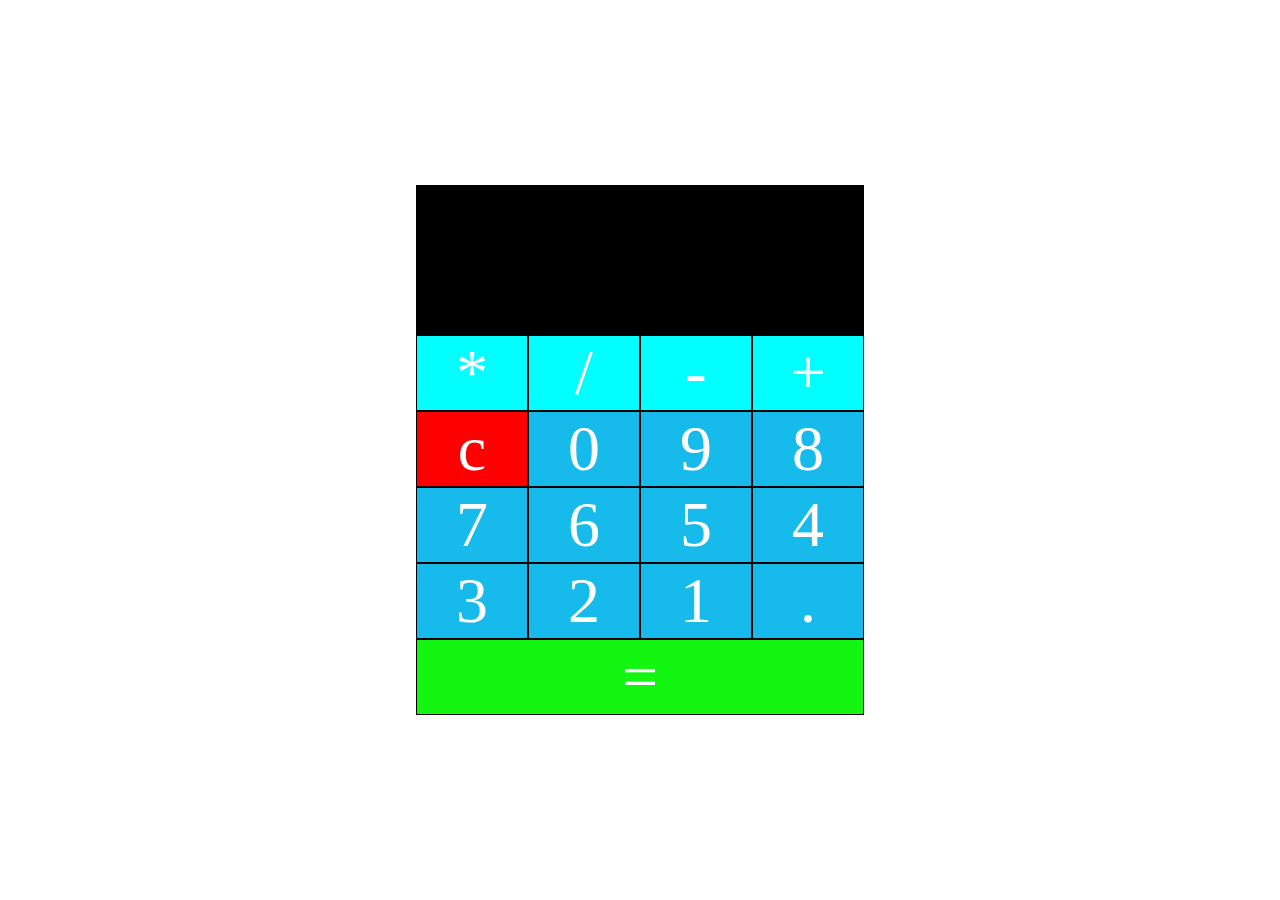
<file: calculator-HTML,CSS,JS/index.html>
<!DOCTYPE html>
<html lang="en">
<head>
    <meta charset="UTF-8">
    <meta name="viewport" content="width=device-width, initial-scale=1.0">
    <meta http-equiv="X-UA-Compatible" content="ie=edge">
    <title>calculator</title>
    <link href="style.css" rel="stylesheet">
</head>
<body>
<section class="calculator">
    <form><input  type="text" name="" id="screen" class="screen"></form>
<div class="button">
<!--yellow-->
<button type="button" onclick="multiply()" class="btn btn-yellow" data-num="*">*</button>
<button type="button" onclick="divide()" class="btn btn-yellow" data-num="/">/</button>
<button type="button" onclick="subtract()" class="btn btn-yellow" data-num="-">-</button>
<button type="button" onclick="add()" class="btn btn-yellow" data-num="+">+</button>
<!--grey-buttons-->
<button type="button" onclick="remove()" class="btn btn-clear btn-grey" data-num="0">c</button>
<button type="button" onclick="zero()" class="btn btn-grey" value="0">0</button>
<button type="button" onclick="nine()" class="btn btn-grey" value="9">9</button>
<button type="button" onclick="eight()" class="btn btn-grey" value="8">8</button>
<button type="button" onclick="seven()" class="btn btn-grey" value="7">7</button>
<button type="button" onclick="six()" class="btn btn-grey" value="6">6</button>
<button type="button" onclick="five()" class="btn btn-grey" value="5">5</button>
<button type="button" onclick="four()" class="btn btn-grey" value="4">4</button>
<button type="button" onclick="three()" class="btn btn-grey" value="3">3</button>
<button type="button" onclick="two()" class="btn btn-grey" value="2">2</button>
<button type="button" onclick="one()" class="btn btn-grey" value="1">1</button>
<button type="button"  onclick="dot()" class="btn btn-grey" ="0">.</button>
<button type="button" onclick="result()" class="btn btn-equal btn-grey">=</button>
</div>
</section>


    <script src="script.js"></script>
</body>
</html>
</file>
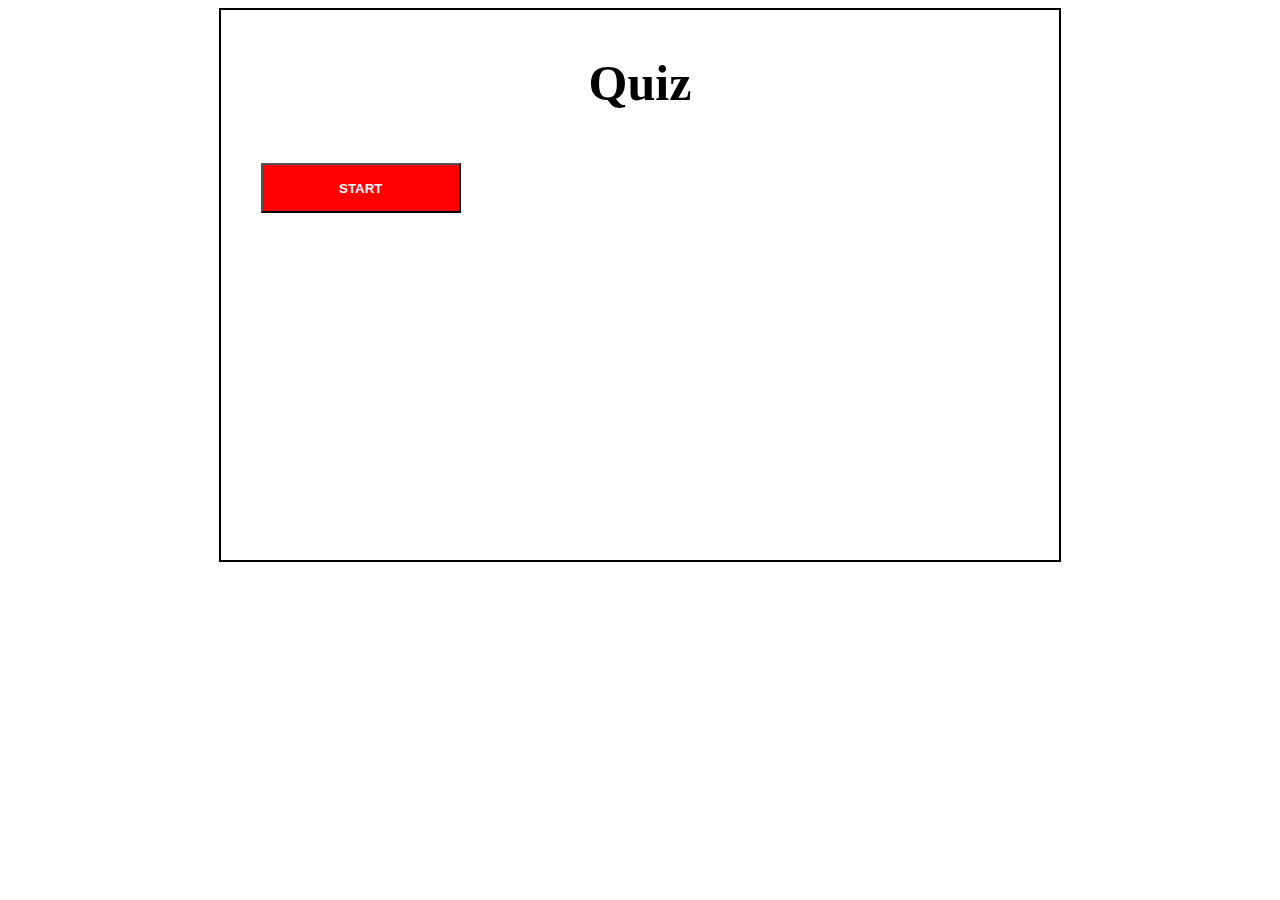
<file: simple-quiz-app(html & JS)/index.html>
<!DOCTYPE html>
<html lang="en">
<head>
    <meta charset="UTF-8">
    <meta name="viewport" content="width=device-width, initial-scale=1.0">
    <title>Quiz-3</title>
<style>
    h1{
        text-align: center;
        font-size: 50px;
    }
    .container{
        max-width: 60%;
        height: 500px;
        border: 2px solid black;
        margin: 0 auto;
        padding: 10px 40px 40px 40px;
    }
    h2{
        margin-left: 100px;
        font-size: 30px;
    }
    button{
        width: 200px;
        height: 50px;
        background-color: red;
        color: white;
        font-weight: bold;
        
      
        
    }
</style>
</head>
<body>
    <div id="main" class="container">
    <h1>Quiz</h1>
    <br>
    <button id='start-btn' onclick="renderQuestion()">START</button>
    <h2 id="status"></h2>
    <div id="test"></div>
    <!-- <input type="radio" name="choice" id="choiceA" value="A">h<br>
    <input type="radio" name="choice"id="choiceB" value="B">b<br>
    <input type="radio" name="choice" id="choiceC" value="C">c -->
    </div>
    <script src="script.js"></script>
</body>
</html>
</file>
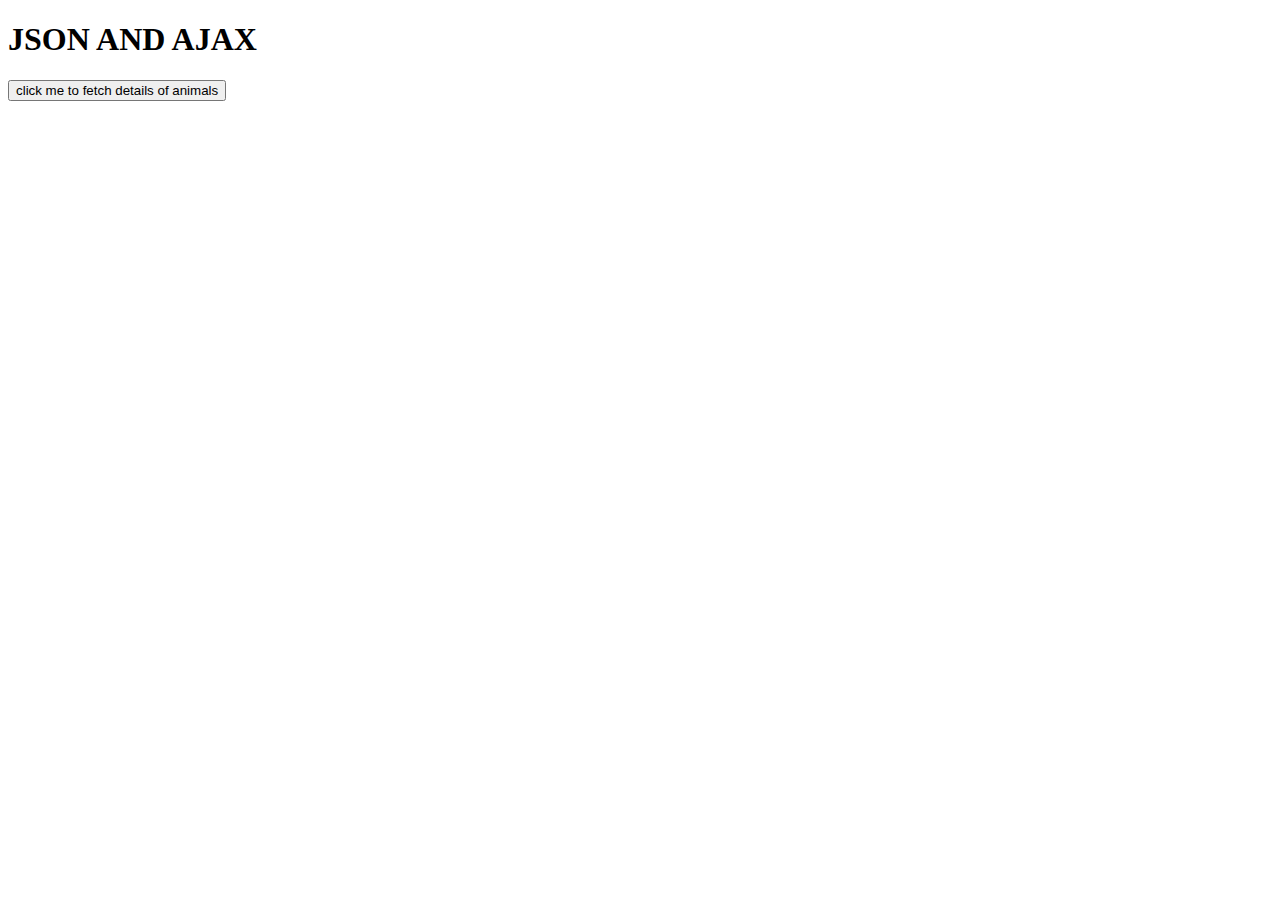
<file: data fetch  from JSON using AJAX/main.html>
<!DOCTYPE html>
<html lang="en">

<head>
    <meta charset="UTF-8">
    <meta name="viewport" content="width=device-width, initial-scale=1.0">
    <title>AJAX</title>
</head>

<body>
    <h1>JSON AND AJAX</h1>

    <button id="btn">click me to fetch details of animals</button>
    
    <div id="data">

    </div>
    <script>
        var pageCounter = 1;
        var dataContainer = document.getElementById("data");
        var btn = document.getElementById("btn");
        
        btn.addEventListener("click", function() {
          var ourRequest = new XMLHttpRequest();
          ourRequest.open('GET', 'https://learnwebcode.github.io/json-example/animals-' + pageCounter + '.json');
          ourRequest.onload = function() {
            if (ourRequest.status >= 200 && ourRequest.status < 400) {
              var ourData = JSON.parse(ourRequest.responseText);
              renderHTML(ourData);
            } else {
              console.log("We connected to the server, but it returned an error.");
            }
            
          };
        
          ourRequest.onerror = function() {
            console.log("Connection error");
          };
        
          ourRequest.send();
          pageCounter++;
          if (pageCounter > 3) {
            btn.style.display='none';
          }
        });
        
        function renderHTML(data) {
          var htmlString = "";
        
          for (i = 0; i < data.length; i++) {
            htmlString += "<p>" + data[i].name + " is a " + data[i].species + " that likes to eat ";
            
            for (a = 0; a < data[i].foods.likes.length; a++) {
              if (a == 0) {
                htmlString += data[i].foods.likes[a];
              } else {
                htmlString += " and " + data[i].foods.likes[a];
              }
            }
        
            htmlString += ' and dislikes ';
        
            for (b = 0; b < data[i].foods.dislikes.length; b++) {
              if (b == 0) {
                htmlString += data[i].foods.dislikes[b];
              } else {
                htmlString += " and " + data[i].foods.dislikes[b];
              }
            }
        
            htmlString += '.</p>';
        
          }
        
          dataContainer.insertAdjacentHTML('beforeend', htmlString);
        }
        
    

    </script>
</body>

</html>
</file>
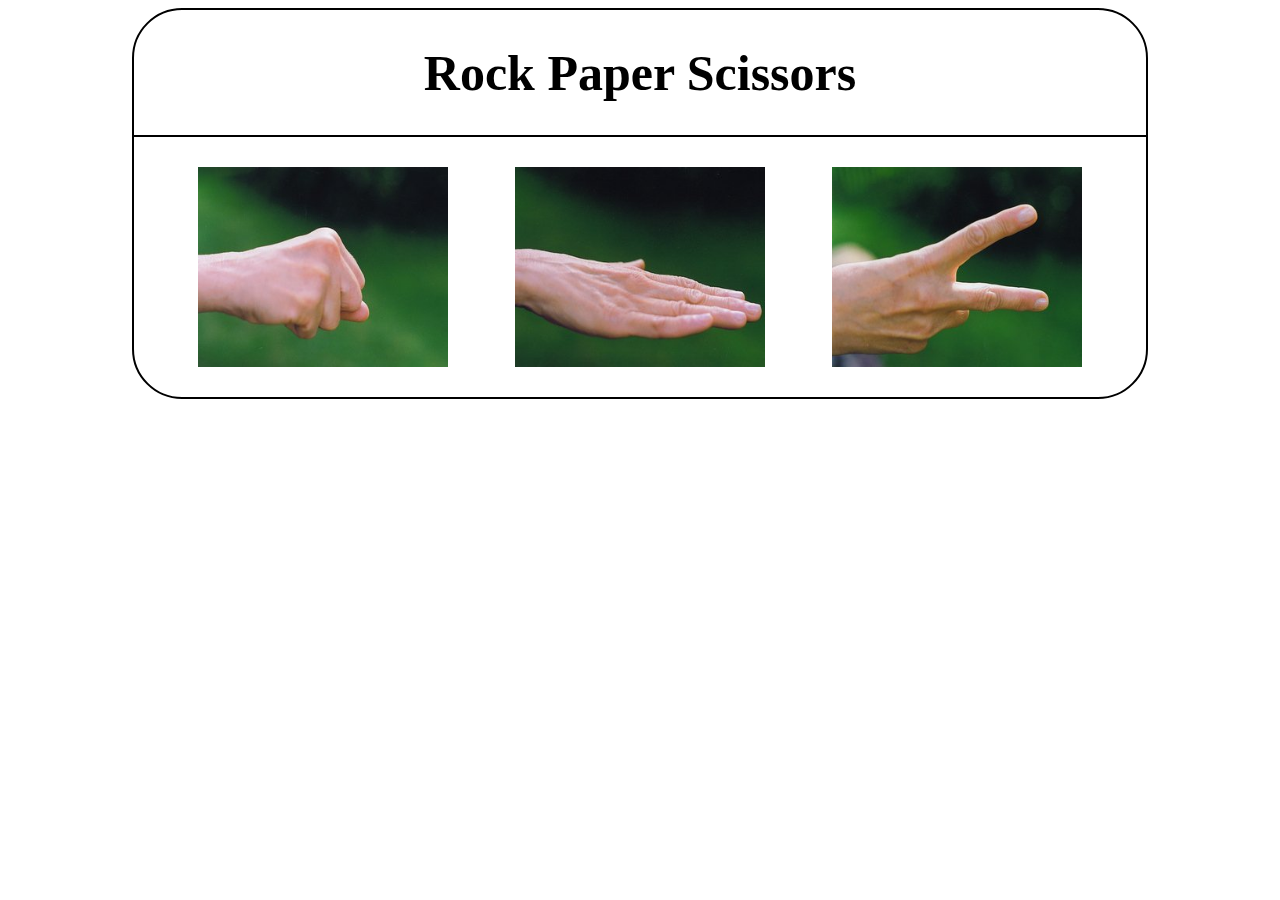
<file: web based-game(html,css &js)/main.html>
<!DOCTYPE html>
<html lang="en">
<head>
    <meta charset="UTF-8">
    <meta name="viewport" content="width=device-width, initial-scale=1.0">
    <title>Document</title>
    <style>
        img:hover{
            box-shadow: 0px 10px 40px blue;
        }
        h1{
            text-align:center;
            font-size:50px;
        }
        .container{
            border: 2px solid black;
            text-align: center;
            max-width: 80%;
            max-height: 80%;
            margin: 0 auto;
            border-radius: 50px;
        }
        .flex-box{
            display: flex;
            flex-direction: row;
            justify-content: space-around;
            padding: 30px;
            border-top:2px solid black;
        }

    </style>
</head>
<body>
    <div class="container" id="container">

    <h1 id="h1">Rock Paper Scissors</h1>
<div class="flex-box" id="flex">    
<img id="rock" src="stone.jpg" width="250" height="200" alt="rock" onclick="rpsGame(this)">
<img id="paper" src="paper.jpg" width="250" height="200" alt="paper" onclick="rpsGame(this)">
<img id="scissors" src="scisssors.jpg" width="250" height="200" alt="scissors" onclick="rpsGame(this)">
        </div>
    </div>
    <script src="script.js"></script>
</body>
</html>
</file>
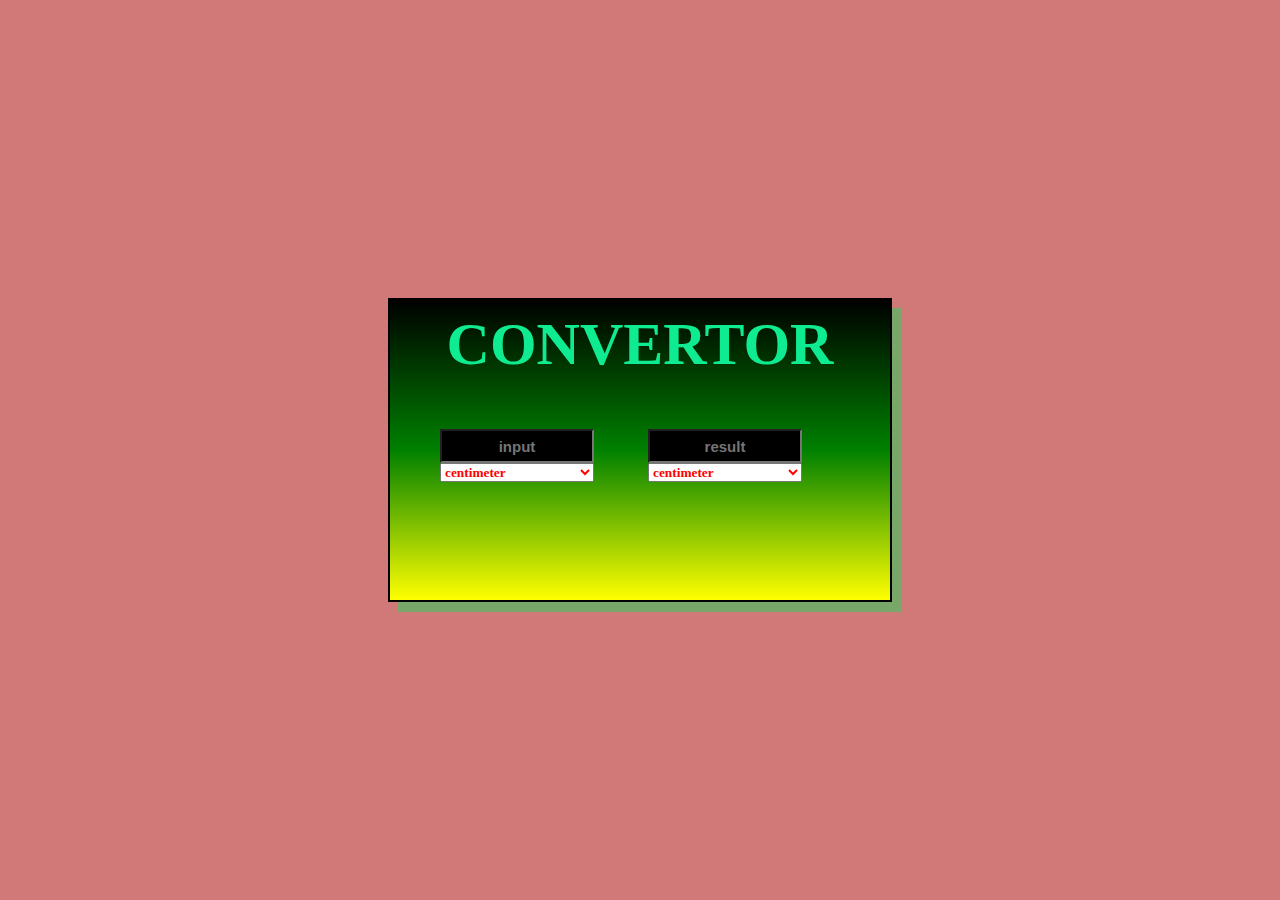
<file: weight convertor-HTML,CSS,JS/main.html>
<!DOCTYPE html>
<html lang="en">
<head>
    <meta charset="UTF-8">
    <meta name="viewport" content="width=device-width, initial-scale=1.0">
    <link href="main.css" rel="stylesheet">
    <script src="script.js"></script>
    <title>CONVERTOR</title>
</head>
<body>
    <div class="container">
        <h1>CONVERTOR</h1>
<input type="text" placeholder="input" id="input" >
<input type="text" placeholder="result" id="result">
<br>
<select id="inputoption" onchange="convert()">
    <option >centimeter</option>
    <option >meter</option>
    <option >kilometer</option>
</select>
<select id="resultoption" onchange="convert()">
    <option >centimeter</option>
    <option >meter</option>
    <option >kilometer</option>
</select>
    </div>
</body>
</html>
</file>
<file: calculator-HTML,CSS,JS/style.css>
*{
  margin: 0;
  padding: 0;
  box-sizing: border-box;
}
body{
  min-height: 100vh;
  display: flex;
  align-items: center;
  justify-content: center;
}
.calculator{
  flex: 0 0 35%;}
.screen{
  width: 100%;
  height: 150px;
  font-size: 2rem;
  padding: 0.5rem;
  background: black;
  color: red;
  border: none;
  flex :10 10 50%;
}
.button{
  display: flex;
  flex-wrap: wrap;
  transition: 0.5s linear;
  }
button{
  flex: 0 25%;
  border: 1px solid black;
  transition: all 0.5s ease;
  font-size: 4rem;
  font-family: cursive;
}
button:hover{
 background-color: darkcyan;
 cursor: pointer;
}
.btn-yellow{
  background: aqua;
  color: white;
}
.btn-grey{
  background: #16baeb;
  color: white;
}
.btn-equal{
  background: #12f612;
  flex: 0 0 100%;
}
.btn-clear{
  background: red;
}
</file>
<file: weight convertor-HTML,CSS,JS/main.css>
*{
    margin: 0;
    padding: 0;
}
body{
   background-color: #d17979;
}

.container{
    width: 500px;
    height: 300px;
    border: 2px solid black;
    position: absolute;
    top: 50%;
    left: 50%;
    transform: translate(-50%,-50%);
    background-image: linear-gradient(black,green,yellow);
    box-shadow: 10px 10px #0edf5873;

  
}
h1{
    text-align: center;
    font-weight: bold;
    font-family: Roboto;
    font-size: 60px;
    color: #0feb90;
    margin-top: 10px;

}
input{
    margin-top: 50px;
    margin-left: 50px;
    text-align: center;
    width: 150px;
    height: 30px;
    color: white;
    font-size: 15px;
    font-weight: bold;
    background-color:black;
}
select{
    margin-left: 50px;
    width: 154px;
    color: red;
    font-weight: bold;
    font-family: cursive;
}
#resultTYPE{
    margin-left: 50px;
}
</file>
